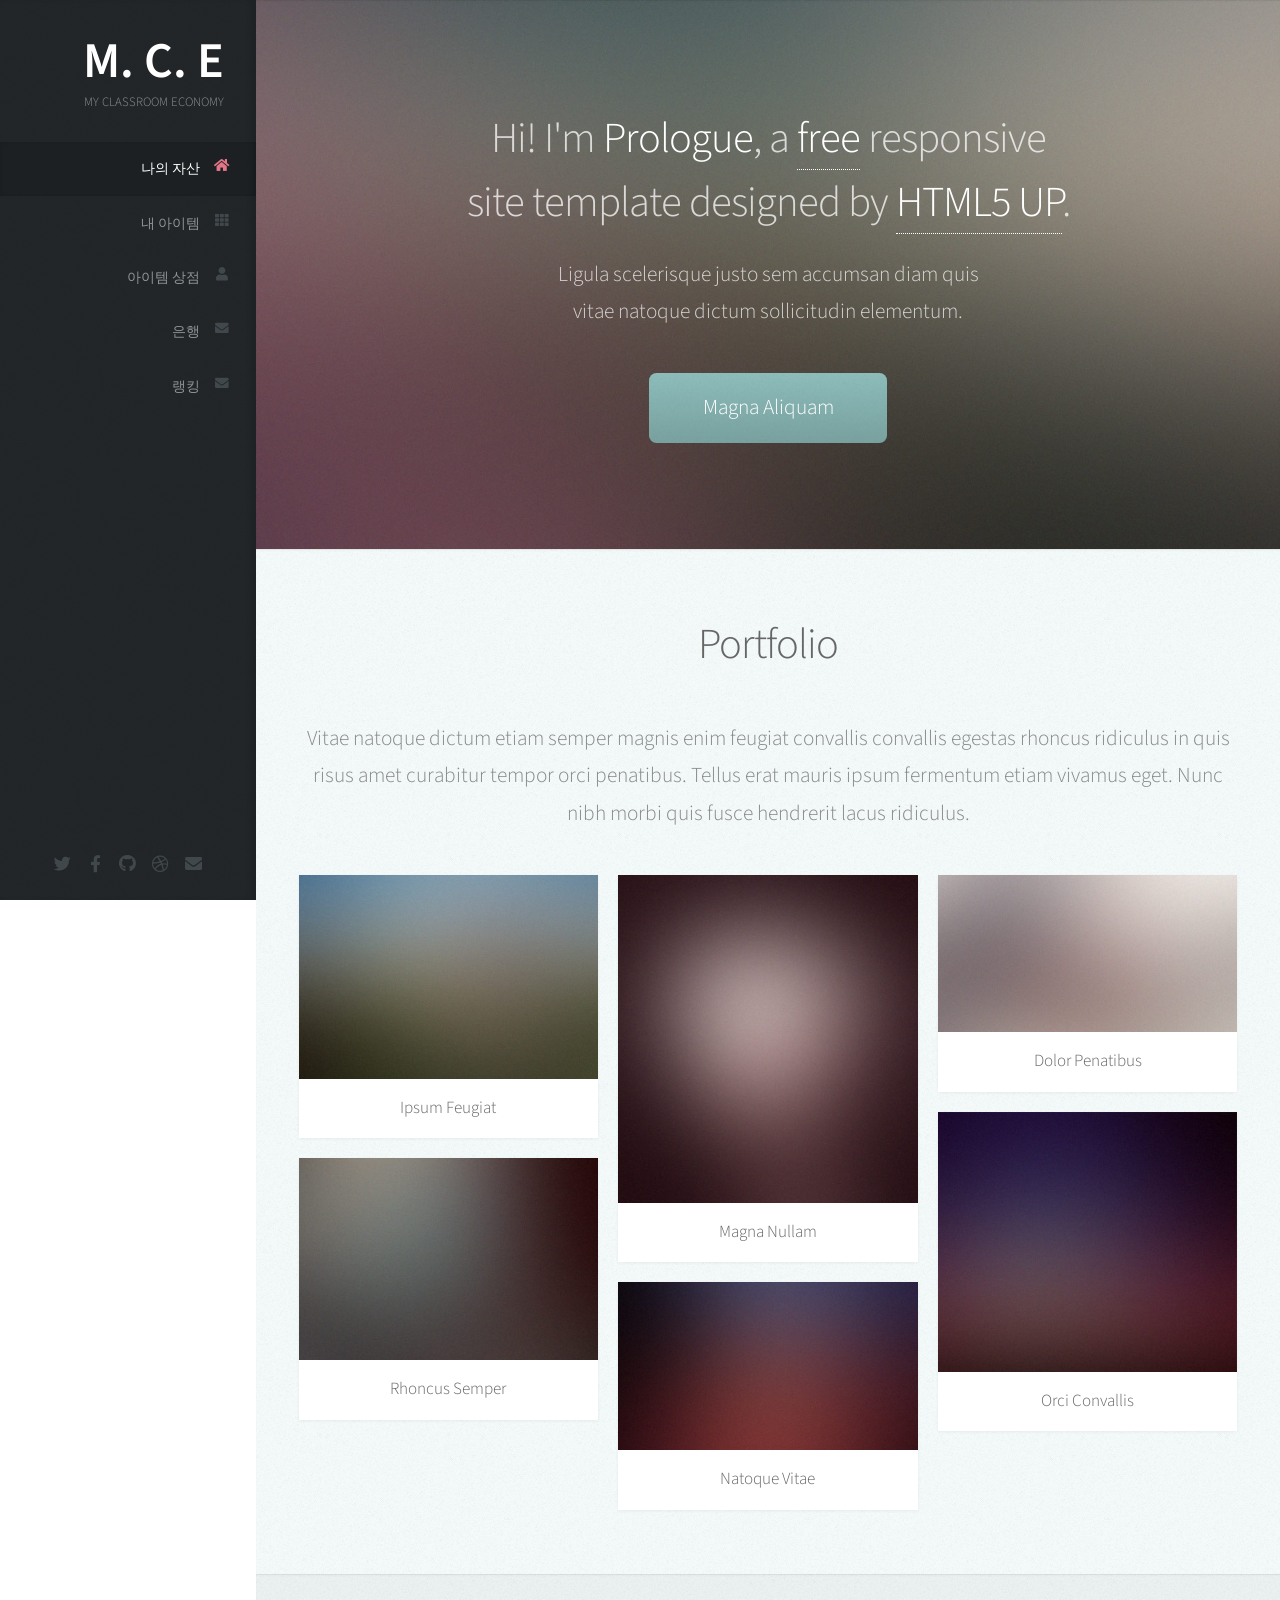
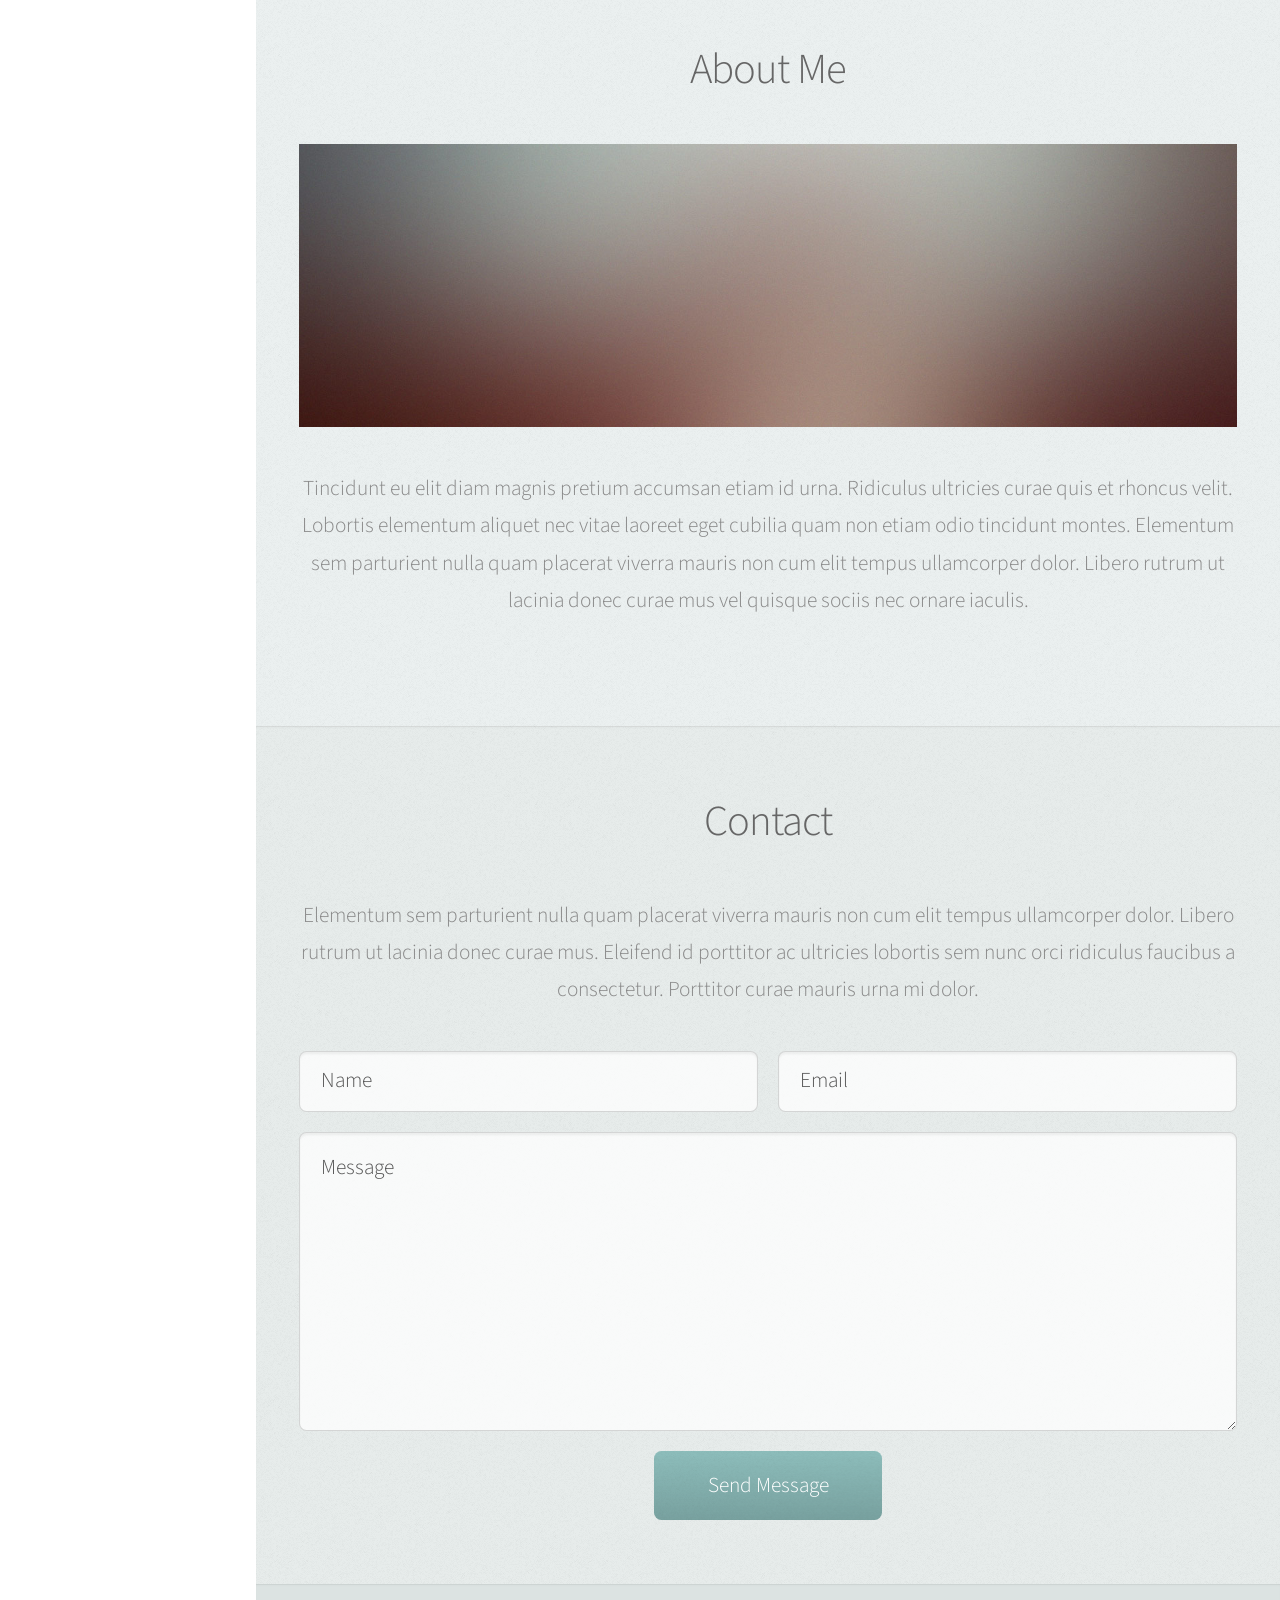
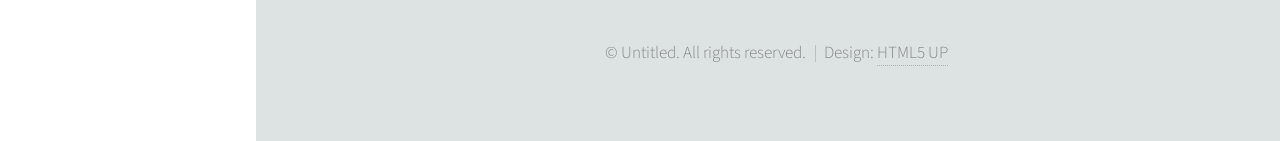
<file: index.html>
<!DOCTYPE HTML>
<!--
	Prologue by HTML5 UP
	html5up.net | @ajlkn
	Free for personal and commercial use under the CCA 3.0 license (html5up.net/license)
-->
<html>
	<head>
		<title>MY CLASSROOM ECONOMY</title>
		<meta charset="utf-8" />
		<meta name="viewport" content="width=device-width, initial-scale=1, user-scalable=no" />
		<link rel="stylesheet" href="assets/css/main.css" />
	</head>
	<body class="is-preload">

		<!-- Header -->
			<div id="header">

				<div class="top">

					<!-- Logo -->
						<div id="logo">
							<a href="index.html"><h1 id="title" style="font-size:50px;">M. C. E</h1></a>
							<p>MY CLASSROOM ECONOMY</p>
						</div>

					<!-- Nav -->
						<nav id="nav">
							<ul>
								<li><a href="#top" id="top-link"><span class="icon solid fa-home">나의 자산</span></a></li>
								<li><a href="#portfolio" id="portfolio-link"><span class="icon solid fa-th">내 아이템</span></a></li>
								<li><a href="#about" id="about-link"><span class="icon solid fa-user">아이템 상점</span></a></li>
								<li><a href="#contact" id="contact-link"><span class="icon solid fa-envelope">은행</span></a></li>
								<li><a href="#contact" id="contact-link"><span class="icon solid fa-envelope">랭킹</span></a></li>
							</ul>
						</nav>

				</div>

				<div class="bottom">

					<!-- Social Icons -->
						<ul class="icons">
							<li><a href="#" class="icon brands fa-twitter"><span class="label">Twitter</span></a></li>
							<li><a href="#" class="icon brands fa-facebook-f"><span class="label">Facebook</span></a></li>
							<li><a href="#" class="icon brands fa-github"><span class="label">Github</span></a></li>
							<li><a href="#" class="icon brands fa-dribbble"><span class="label">Dribbble</span></a></li>
							<li><a href="#" class="icon solid fa-envelope"><span class="label">Email</span></a></li>
						</ul>

				</div>

			</div>

		<!-- Main -->
			<div id="main">

				<!-- Intro -->
					<section id="top" class="one dark cover">
						<div class="container">

							<header>
								<h2 class="alt">Hi! I'm <strong>Prologue</strong>, a <a href="http://html5up.net/license">free</a> responsive<br />
								site template designed by <a href="http://html5up.net">HTML5 UP</a>.</h2>
								<p>Ligula scelerisque justo sem accumsan diam quis<br />
								vitae natoque dictum sollicitudin elementum.</p>
							</header>

							<footer>
								<a href="#portfolio" class="button scrolly">Magna Aliquam</a>
							</footer>

						</div>
					</section>

				<!-- Portfolio -->
					<section id="portfolio" class="two">
						<div class="container">

							<header>
								<h2>Portfolio</h2>
							</header>

							<p>Vitae natoque dictum etiam semper magnis enim feugiat convallis convallis
							egestas rhoncus ridiculus in quis risus amet curabitur tempor orci penatibus.
							Tellus erat mauris ipsum fermentum etiam vivamus eget. Nunc nibh morbi quis
							fusce hendrerit lacus ridiculus.</p>

							<div class="row">
								<div class="col-4 col-12-mobile">
									<article class="item">
										<a href="#" class="image fit"><img src="images/pic02.jpg" alt="" /></a>
										<header>
											<h3>Ipsum Feugiat</h3>
										</header>
									</article>
									<article class="item">
										<a href="#" class="image fit"><img src="images/pic03.jpg" alt="" /></a>
										<header>
											<h3>Rhoncus Semper</h3>
										</header>
									</article>
								</div>
								<div class="col-4 col-12-mobile">
									<article class="item">
										<a href="#" class="image fit"><img src="images/pic04.jpg" alt="" /></a>
										<header>
											<h3>Magna Nullam</h3>
										</header>
									</article>
									<article class="item">
										<a href="#" class="image fit"><img src="images/pic05.jpg" alt="" /></a>
										<header>
											<h3>Natoque Vitae</h3>
										</header>
									</article>
								</div>
								<div class="col-4 col-12-mobile">
									<article class="item">
										<a href="#" class="image fit"><img src="images/pic06.jpg" alt="" /></a>
										<header>
											<h3>Dolor Penatibus</h3>
										</header>
									</article>
									<article class="item">
										<a href="#" class="image fit"><img src="images/pic07.jpg" alt="" /></a>
										<header>
											<h3>Orci Convallis</h3>
										</header>
									</article>
								</div>
							</div>

						</div>
					</section>

				<!-- About Me -->
					<section id="about" class="three">
						<div class="container">

							<header>
								<h2>About Me</h2>
							</header>

							<a href="#" class="image featured"><img src="images/pic08.jpg" alt="" /></a>

							<p>Tincidunt eu elit diam magnis pretium accumsan etiam id urna. Ridiculus
							ultricies curae quis et rhoncus velit. Lobortis elementum aliquet nec vitae
							laoreet eget cubilia quam non etiam odio tincidunt montes. Elementum sem
							parturient nulla quam placerat viverra mauris non cum elit tempus ullamcorper
							dolor. Libero rutrum ut lacinia donec curae mus vel quisque sociis nec
							ornare iaculis.</p>

						</div>
					</section>

				<!-- Contact -->
					<section id="contact" class="four">
						<div class="container">

							<header>
								<h2>Contact</h2>
							</header>

							<p>Elementum sem parturient nulla quam placerat viverra
							mauris non cum elit tempus ullamcorper dolor. Libero rutrum ut lacinia
							donec curae mus. Eleifend id porttitor ac ultricies lobortis sem nunc
							orci ridiculus faucibus a consectetur. Porttitor curae mauris urna mi dolor.</p>

							<form method="post" action="#">
								<div class="row">
									<div class="col-6 col-12-mobile"><input type="text" name="name" placeholder="Name" /></div>
									<div class="col-6 col-12-mobile"><input type="text" name="email" placeholder="Email" /></div>
									<div class="col-12">
										<textarea name="message" placeholder="Message"></textarea>
									</div>
									<div class="col-12">
										<input type="submit" value="Send Message" />
									</div>
								</div>
							</form>

						</div>
					</section>

			</div>

		<!-- Footer -->
			<div id="footer">

				<!-- Copyright -->
					<ul class="copyright">
						<li>&copy; Untitled. All rights reserved.</li><li>Design: <a href="http://html5up.net">HTML5 UP</a></li>
					</ul>

			</div>

		<!-- Scripts -->
			<script src="assets/js/jquery.min.js"></script>
			<script src="assets/js/jquery.scrolly.min.js"></script>
			<script src="assets/js/jquery.scrollex.min.js"></script>
			<script src="assets/js/browser.min.js"></script>
			<script src="assets/js/breakpoints.min.js"></script>
			<script src="assets/js/util.js"></script>
			<script src="assets/js/main.js"></script>

	</body>
</html>
</file>
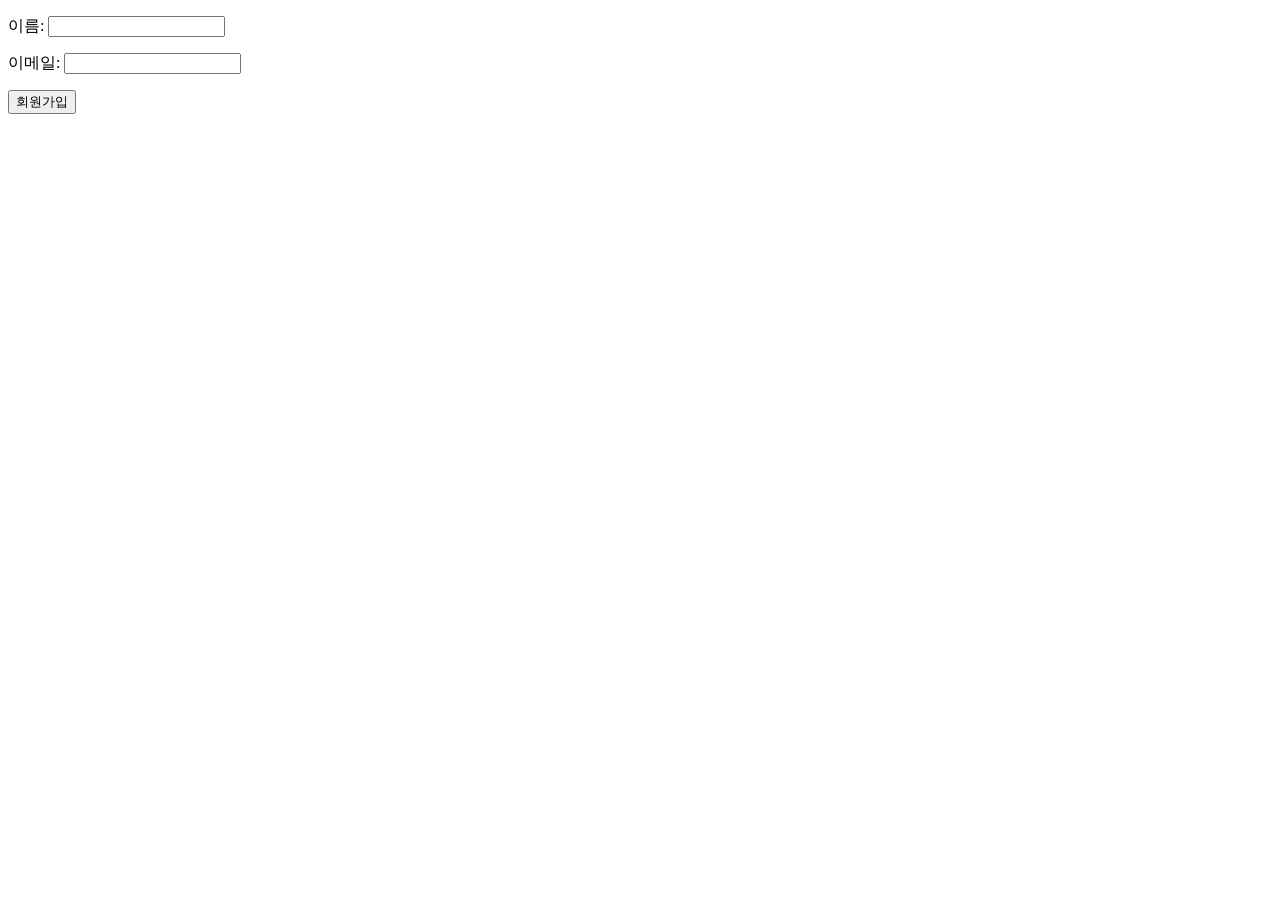
<file: Coe_login.html>
<!DOCTYPE html>
<html>
  <head>
    <meta charset="utf-8">
    <title>회원가입</title>
  </head>
  <body>
    <form action="#" method="POST">
    <p>
      <label for="name" type="text" name="username">이름:</label>
      <input id-"name>
    </p>
    <p>
      <label for="email" type="text" name="usermail">이메일:</label>
      <input id-"email">
    </p>
    <p>
      <input type="submit" value="회원가입">
    </p>
    </form>
  </body>
</html>
</file>
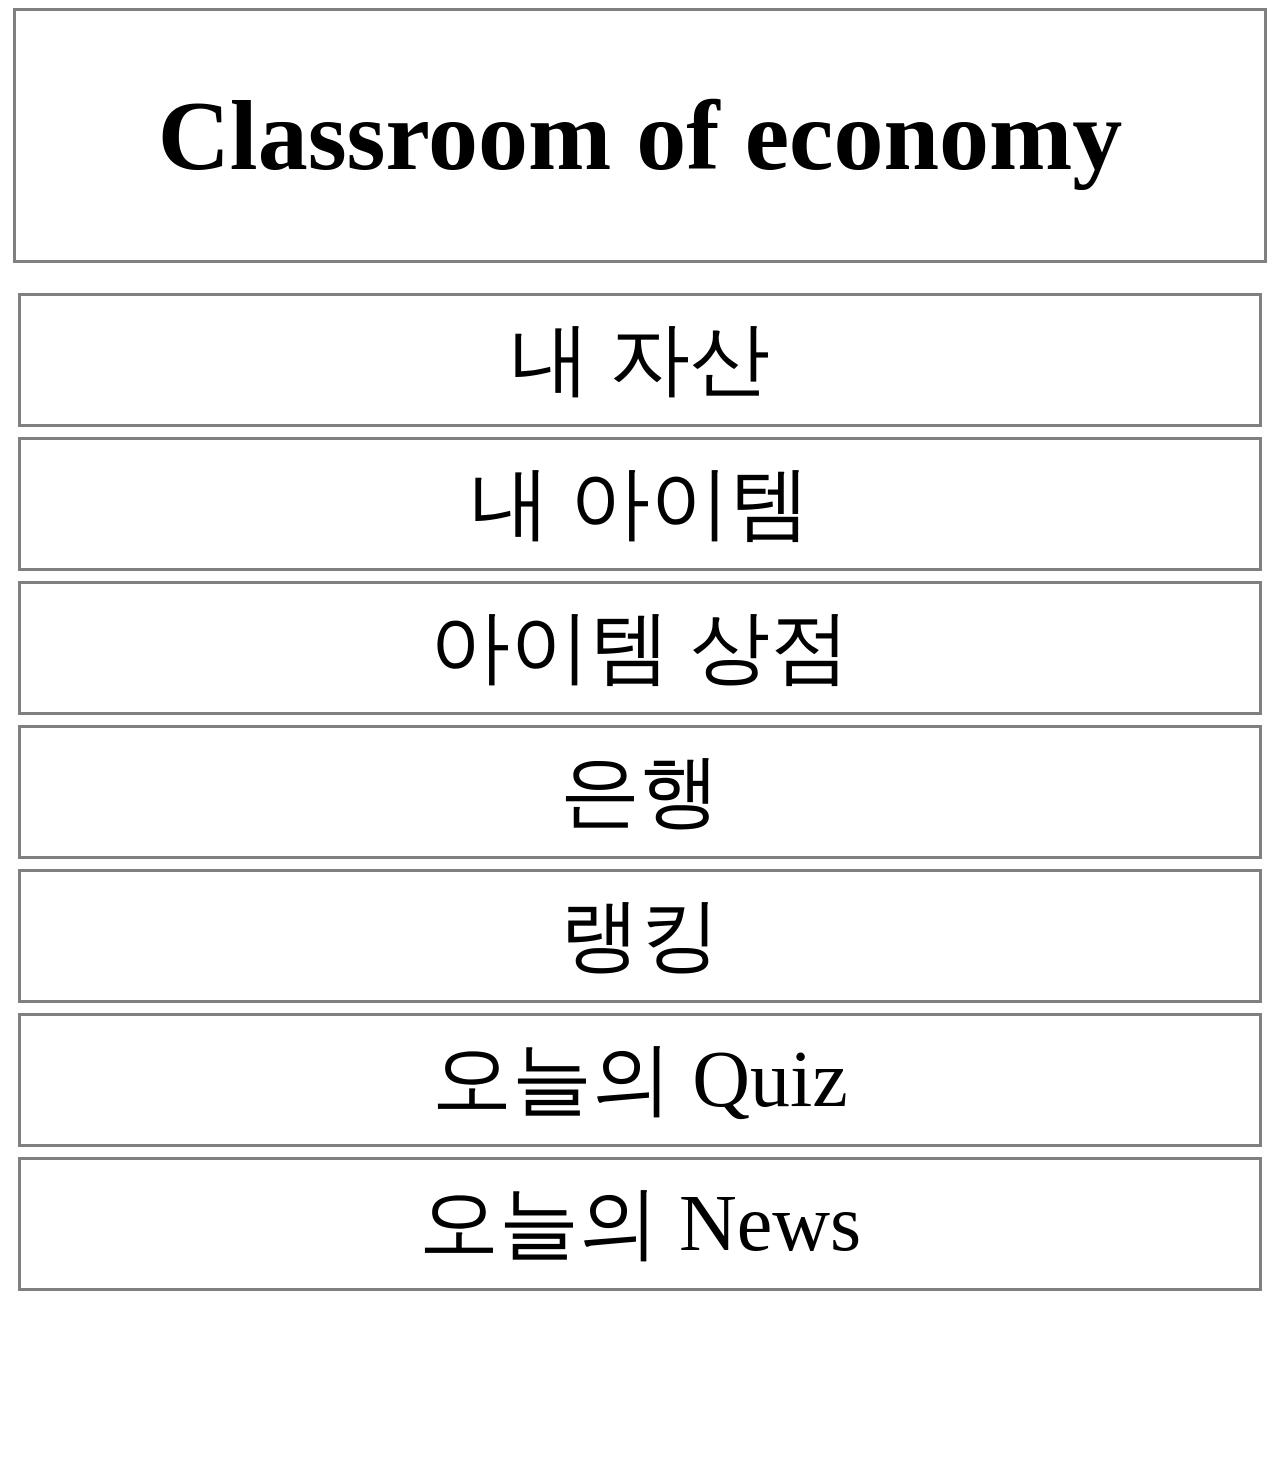
<file: m.html>
<!DOCTYPE html>
<html>
  <head>
    <meta charset="utf-8">
    <title>Classroom of economy</title>
    <style>
    h1{
      font-size: 100px
    }
    a{
      text-decoration: none;
      color: black;
    }
    .main{
      margin: 5px;
      margin-bottom: 30px;
      border: 3px solid gray;
      text-align: center;
      width: window;
    }
    .button{
        margin: 10px;
        border: 3px solid gray;
        text-align: center;
        width: window;
        padding: 10px;
        }

        div.a {
          font-size: 30px;
        }
        div.buttonsize{
          font-size: 80px;
        }
    </style>
  </head>
  <body>
    <div class="main">
      <h1 ><a href="coe.html">Classroom of economy</a></h1>
    </div>


    <div>
    </div>
    <div>
      <div class="button buttonsize">
        내 자산
      </div>
      <div class="button buttonsize">
        내 아이템
      </div>
      <div class="button buttonsize">
        아이템 상점
      </div>
      <div class="button buttonsize">
        은행
      </div>
      <div class="button buttonsize">
        랭킹
      </div>
      <div class="button buttonsize">
        오늘의 Quiz
      </div>
      <div class="button buttonsize">
        오늘의 News
      </div>
      <iframe width="100%" height="100%" src="https://www.youtube.com/embed/jpqkVpr6g7w" frameborder="0" allow="accelerometer; autoplay; clipboard-write; encrypted-media; gyroscope; picture-in-picture" allowfullscreen></iframe>
  </body>
</html>
</file>
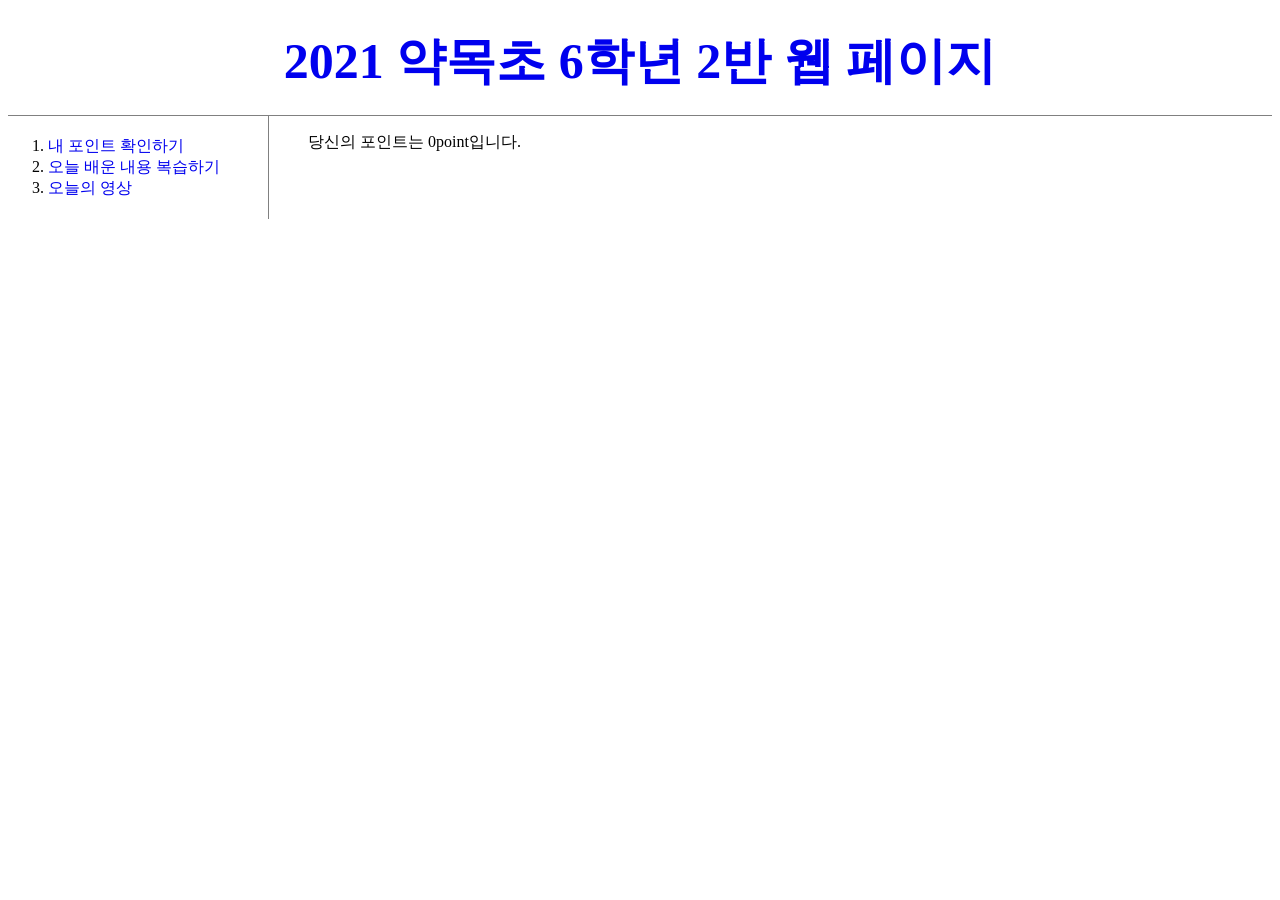
<file: point.html>
<!DOCTYPE html>
<html>

<head>
  <title>2021 약목초 6-2 웹 페이지</title>
  <meta charset="utf-8">
  <link rel="stylesheet" href="style.css">
</head>

<body>
<h1><a href="m.html">2021 약목초 6학년 2반 웹 페이지</a></h1>
<div id="grid">
    <ol>
      <li><a href="point.html" >내 포인트 확인하기</a></li>
      <li><a href="today.html" >오늘 배운 내용 복습하기</a></li>
      <li><a href="video.html" >오늘의 영상 </a></li>
    </ol>
    <div>
    <p>당신의 포인트는 0point입니다.</p>
    </div>
</div>
</body>

</html>
</file>
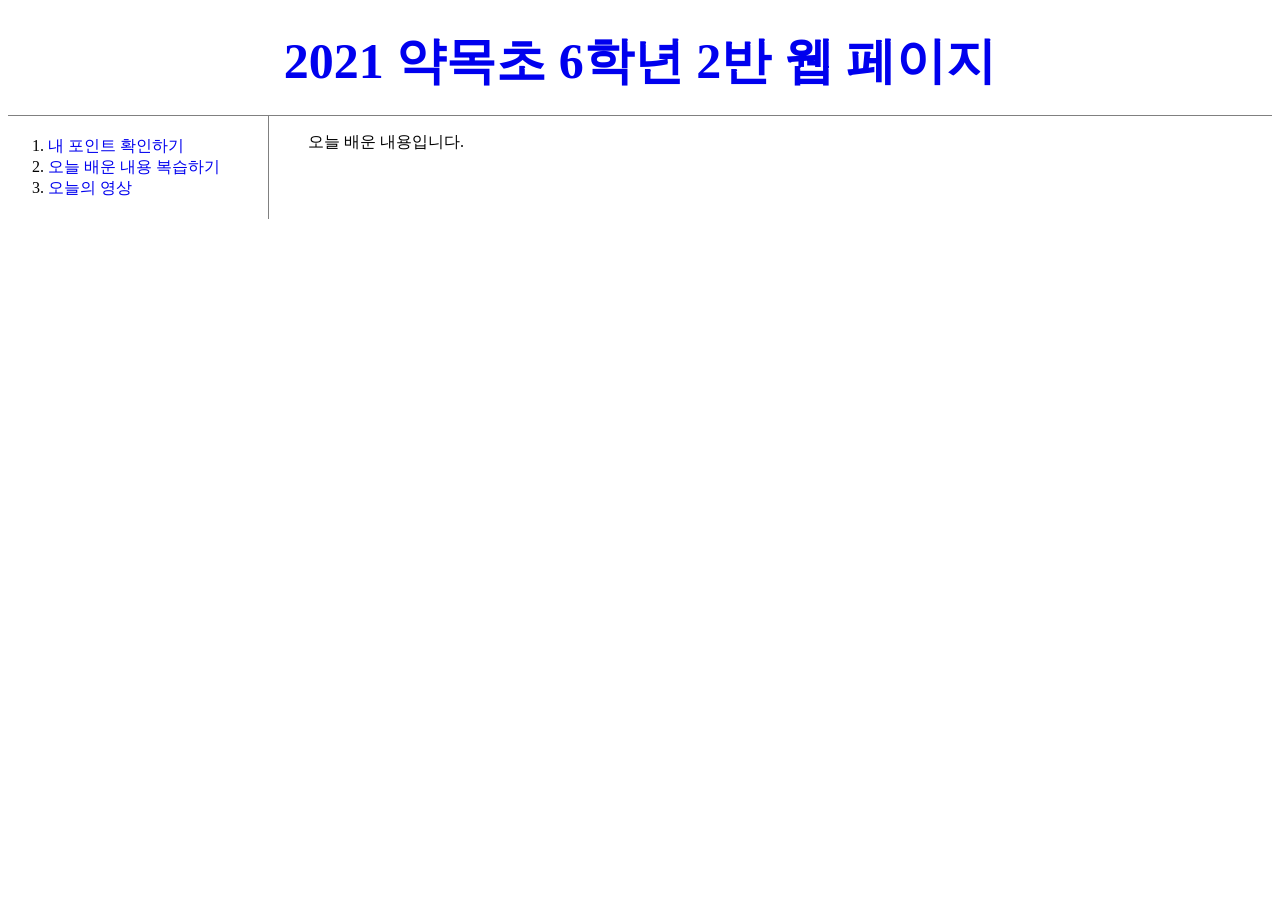
<file: today.html>
<!DOCTYPE html>
<html>

<head>
  <title>2021 약목초 6-2 웹 페이지</title>
  <meta charset="utf-8">
  <link rel="stylesheet" href="style.css">
</head>

<body>
<h1><a href="m.html">2021 약목초 6학년 2반 웹 페이지</a></h1>
<div id="grid">
    <ol>
      <li><a href="point.html" >내 포인트 확인하기</a></li>
      <li><a href="today.html" >오늘 배운 내용 복습하기</a></li>
      <li><a href="video.html" >오늘의 영상 </a></li>
    </ol>
    <div>
    <p>오늘 배운 내용입니다.</p>
    </div>
</div>
</body>

</html>
</file>
<file: style.css>
a {text-decoration: none}
 h1 {
   font-size: 50px;
   text-align: center;
   border-bottom:1px solid gray;
   margin:0;
   padding:20px;
 }
 #grid{
   display: grid;
   grid-template-columns: 300px 1fr;
 }
 #grid ol{
    border-right:1px solid gray;
    width:200px;
    padding:20px;
    margin:0;
    padding-left: 40px;
  }
  @media(max-width:800px){
    #grid{
    display: block;
    }
    h1 {
      border-bottom:none;
    }
    #grid ol{
       border-right:none;
     }
  }
</file>
<file: assets/css/main.css>
@import url("fontawesome-all.min.css");
@import url("https://fonts.googleapis.com/css?family=Source+Sans+Pro:300,300italic,400,600");

/*
	Prologue by HTML5 UP
	html5up.net | @ajlkn
	Free for personal and commercial use under the CCA 3.0 license (html5up.net/license)
*/

html, body, div, span, applet, object,
iframe, h1, h2, h3, h4, h5, h6, p, blockquote,
pre, a, abbr, acronym, address, big, cite,
code, del, dfn, em, img, ins, kbd, q, s, samp,
small, strike, strong, sub, sup, tt, var, b,
u, i, center, dl, dt, dd, ol, ul, li, fieldset,
form, label, legend, table, caption, tbody,
tfoot, thead, tr, th, td, article, aside,
canvas, details, embed, figure, figcaption,
footer, header, hgroup, menu, nav, output, ruby,
section, summary, time, mark, audio, video {
	margin: 0;
	padding: 0;
	border: 0;
	font-size: 100%;
	font: inherit;
	vertical-align: baseline;}

article, aside, details, figcaption, figure,
footer, header, hgroup, menu, nav, section {
	display: block;}

body {
	line-height: 1;
}

ol, ul {
	list-style: none;
}

blockquote, q {
	quotes: none;
}

	blockquote:before, blockquote:after, q:before, q:after {
		content: '';
		content: none;
	}

table {
	border-collapse: collapse;
	border-spacing: 0;
}

body {
	-webkit-text-size-adjust: none;
}

mark {
	background-color: transparent;
	color: inherit;
}

input::-moz-focus-inner {
	border: 0;
	padding: 0;
}

input, select, textarea {
	-moz-appearance: none;
	-webkit-appearance: none;
	-ms-appearance: none;
	appearance: none;
}

/* Basic */

	html {
		box-sizing: border-box;
	}

	*, *:before, *:after {
		box-sizing: inherit;
	}

	body {
		background: #fff;
		font-family: 'Source Sans Pro', sans-serif;
		font-size: 19pt;
		font-weight: 300;
		line-height: 1.75em;
		color: #888;
	}

		body.is-preload *, body.is-preload *:before, body.is-preload *:after {
			-moz-animation: none !important;
			-webkit-animation: none !important;
			-ms-animation: none !important;
			animation: none !important;
			-moz-transition: none !important;
			-webkit-transition: none !important;
			-ms-transition: none !important;
			transition: none !important;
		}

	input, textarea, select {
		font-family: 'Source Sans Pro', sans-serif;
		font-size: 19pt;
		font-weight: 300;
		line-height: 1.75em;
		color: #888;
	}

	h1, h2, h3, h4, h5, h6 {
		font-weight: 300;
		color: #666;
		line-height: 1.5em;
	}

	h1 a, h2 a, h3 a, h4 a, h5 a, h6 a {
		color: inherit;
		text-decoration: none;
	}

		h1 a strong, h2 a strong, h3 a strong, h4 a strong, h5 a strong, h6 a strong {
			color: #333;
		}

	h2 {
		font-size: 2em;
		letter-spacing: -1px;
	}

		h2.alt {
			color: #888;
		}

			h2.alt strong {
				color: #666;
			}

	h3 {
		font-size: 1.5em;
	}

	header {
		margin: 0 0 2em 0;
	}

		header > p {
			margin: 1em 0 0 0;
		}

	footer {
		margin: 2em 0 0 0;
	}

	strong, b {
		font-weight: 300;
		color: #666;
	}

	em, i {
		font-style: italic;
	}

	a {
		text-decoration: none;
		color: inherit;
		border-bottom: dotted 1px rgba(128, 128, 128, 0.5);
		-moz-transition: color 0.35s ease-in-out, border-bottom-color 0.35s ease-in-out;
		-webkit-transition: color 0.35s ease-in-out, border-bottom-color 0.35s ease-in-out;
		-ms-transition: color 0.35s ease-in-out, border-bottom-color 0.35s ease-in-out;
		transition: color 0.35s ease-in-out, border-bottom-color 0.35s ease-in-out;
		outline: 0;
	}

		a:hover {
			color: #E27689;
			border-bottom-color: rgba(255, 255, 255, 0);
		}

	sub {
		position: relative;
		top: 0.5em;
		font-size: 0.8em;
	}

	sup {
		position: relative;
		top: -0.5em;
		font-size: 0.8em;
	}

	hr {
		border: 0;
		border-top: solid 1px #ddd;
	}

	blockquote {
		border-left: solid 0.5em #ddd;
		padding: 1em 0 1em 2em;
		font-style: italic;
	}

	p, ul, ol, dl, table {
		margin-bottom: 2em;
	}

	br.clear {
		clear: both;
	}

/* Container */

	.container {
		margin: 0 auto;
		max-width: 100%;
		width: 1400px;
	}

		@media screen and (min-width: 961px) and (max-width: 1880px) {

			.container {
				width: 1200px;
			}

		}

		@media screen and (min-width: 961px) and (max-width: 1620px) {

			.container {
				width: 960px;
			}

		}

		@media screen and (min-width: 961px) and (max-width: 1320px) {

			.container {
				width: 100%;
			}

		}

		@media screen and (max-width: 960px) {

			.container {
				width: 100%;
			}

		}

		@media screen and (max-width: 736px) {

			.container {
				width: 100%;
			}

		}

/* Row */

	.row {
		display: flex;
		flex-wrap: wrap;
		box-sizing: border-box;
		align-items: stretch;
	}

		.row > * {
			box-sizing: border-box;
		}

		.row.gtr-uniform > * > :last-child {
			margin-bottom: 0;
		}

		.row.aln-left {
			justify-content: flex-start;
		}

		.row.aln-center {
			justify-content: center;
		}

		.row.aln-right {
			justify-content: flex-end;
		}

		.row.aln-top {
			align-items: flex-start;
		}

		.row.aln-middle {
			align-items: center;
		}

		.row.aln-bottom {
			align-items: flex-end;
		}

		.row > .imp {
			order: -1;
		}

		.row > .col-1 {
			width: 8.33333%;
		}

		.row > .off-1 {
			margin-left: 8.33333%;
		}

		.row > .col-2 {
			width: 16.66667%;
		}

		.row > .off-2 {
			margin-left: 16.66667%;
		}

		.row > .col-3 {
			width: 25%;
		}

		.row > .off-3 {
			margin-left: 25%;
		}

		.row > .col-4 {
			width: 33.33333%;
		}

		.row > .off-4 {
			margin-left: 33.33333%;
		}

		.row > .col-5 {
			width: 41.66667%;
		}

		.row > .off-5 {
			margin-left: 41.66667%;
		}

		.row > .col-6 {
			width: 50%;
		}

		.row > .off-6 {
			margin-left: 50%;
		}

		.row > .col-7 {
			width: 58.33333%;
		}

		.row > .off-7 {
			margin-left: 58.33333%;
		}

		.row > .col-8 {
			width: 66.66667%;
		}

		.row > .off-8 {
			margin-left: 66.66667%;
		}

		.row > .col-9 {
			width: 75%;
		}

		.row > .off-9 {
			margin-left: 75%;
		}

		.row > .col-10 {
			width: 83.33333%;
		}

		.row > .off-10 {
			margin-left: 83.33333%;
		}

		.row > .col-11 {
			width: 91.66667%;
		}

		.row > .off-11 {
			margin-left: 91.66667%;
		}

		.row > .col-12 {
			width: 100%;
		}

		.row > .off-12 {
			margin-left: 100%;
		}

		.row.gtr-0 {
			margin-top: 0px;
			margin-left: 0px;
		}

			.row.gtr-0 > * {
				padding: 0px 0 0 0px;
			}

			.row.gtr-0.gtr-uniform {
				margin-top: 0px;
			}

				.row.gtr-0.gtr-uniform > * {
					padding-top: 0px;
				}

		.row.gtr-25 {
			margin-top: -10px;
			margin-left: -10px;
		}

			.row.gtr-25 > * {
				padding: 10px 0 0 10px;
			}

			.row.gtr-25.gtr-uniform {
				margin-top: -10px;
			}

				.row.gtr-25.gtr-uniform > * {
					padding-top: 10px;
				}

		.row.gtr-50 {
			margin-top: -20px;
			margin-left: -20px;
		}

			.row.gtr-50 > * {
				padding: 20px 0 0 20px;
			}

			.row.gtr-50.gtr-uniform {
				margin-top: -20px;
			}

				.row.gtr-50.gtr-uniform > * {
					padding-top: 20px;
				}

		.row {
			margin-top: -40px;
			margin-left: -40px;
		}

			.row > * {
				padding: 40px 0 0 40px;
			}

			.row.gtr-uniform {
				margin-top: -40px;
			}

				.row.gtr-uniform > * {
					padding-top: 40px;
				}

		.row.gtr-150 {
			margin-top: -60px;
			margin-left: -60px;
		}

			.row.gtr-150 > * {
				padding: 60px 0 0 60px;
			}

			.row.gtr-150.gtr-uniform {
				margin-top: -60px;
			}

				.row.gtr-150.gtr-uniform > * {
					padding-top: 60px;
				}

		.row.gtr-200 {
			margin-top: -80px;
			margin-left: -80px;
		}

			.row.gtr-200 > * {
				padding: 80px 0 0 80px;
			}

			.row.gtr-200.gtr-uniform {
				margin-top: -80px;
			}

				.row.gtr-200.gtr-uniform > * {
					padding-top: 80px;
				}

		@media screen and (min-width: 961px) and (max-width: 1880px) {

			.row {
				display: flex;
				flex-wrap: wrap;
				box-sizing: border-box;
				align-items: stretch;
			}

				.row > * {
					box-sizing: border-box;
				}

				.row.gtr-uniform > * > :last-child {
					margin-bottom: 0;
				}

				.row.aln-left {
					justify-content: flex-start;
				}

				.row.aln-center {
					justify-content: center;
				}

				.row.aln-right {
					justify-content: flex-end;
				}

				.row.aln-top {
					align-items: flex-start;
				}

				.row.aln-middle {
					align-items: center;
				}

				.row.aln-bottom {
					align-items: flex-end;
				}

				.row > .imp-wide {
					order: -1;
				}

				.row > .col-1-wide {
					width: 8.33333%;
				}

				.row > .off-1-wide {
					margin-left: 8.33333%;
				}

				.row > .col-2-wide {
					width: 16.66667%;
				}

				.row > .off-2-wide {
					margin-left: 16.66667%;
				}

				.row > .col-3-wide {
					width: 25%;
				}

				.row > .off-3-wide {
					margin-left: 25%;
				}

				.row > .col-4-wide {
					width: 33.33333%;
				}

				.row > .off-4-wide {
					margin-left: 33.33333%;
				}

				.row > .col-5-wide {
					width: 41.66667%;
				}

				.row > .off-5-wide {
					margin-left: 41.66667%;
				}

				.row > .col-6-wide {
					width: 50%;
				}

				.row > .off-6-wide {
					margin-left: 50%;
				}

				.row > .col-7-wide {
					width: 58.33333%;
				}

				.row > .off-7-wide {
					margin-left: 58.33333%;
				}

				.row > .col-8-wide {
					width: 66.66667%;
				}

				.row > .off-8-wide {
					margin-left: 66.66667%;
				}

				.row > .col-9-wide {
					width: 75%;
				}

				.row > .off-9-wide {
					margin-left: 75%;
				}

				.row > .col-10-wide {
					width: 83.33333%;
				}

				.row > .off-10-wide {
					margin-left: 83.33333%;
				}

				.row > .col-11-wide {
					width: 91.66667%;
				}

				.row > .off-11-wide {
					margin-left: 91.66667%;
				}

				.row > .col-12-wide {
					width: 100%;
				}

				.row > .off-12-wide {
					margin-left: 100%;
				}

				.row.gtr-0 {
					margin-top: 0px;
					margin-left: 0px;
				}

					.row.gtr-0 > * {
						padding: 0px 0 0 0px;
					}

					.row.gtr-0.gtr-uniform {
						margin-top: 0px;
					}

						.row.gtr-0.gtr-uniform > * {
							padding-top: 0px;
						}

				.row.gtr-25 {
					margin-top: -10px;
					margin-left: -10px;
				}

					.row.gtr-25 > * {
						padding: 10px 0 0 10px;
					}

					.row.gtr-25.gtr-uniform {
						margin-top: -10px;
					}

						.row.gtr-25.gtr-uniform > * {
							padding-top: 10px;
						}

				.row.gtr-50 {
					margin-top: -20px;
					margin-left: -20px;
				}

					.row.gtr-50 > * {
						padding: 20px 0 0 20px;
					}

					.row.gtr-50.gtr-uniform {
						margin-top: -20px;
					}

						.row.gtr-50.gtr-uniform > * {
							padding-top: 20px;
						}

				.row {
					margin-top: -40px;
					margin-left: -40px;
				}

					.row > * {
						padding: 40px 0 0 40px;
					}

					.row.gtr-uniform {
						margin-top: -40px;
					}

						.row.gtr-uniform > * {
							padding-top: 40px;
						}

				.row.gtr-150 {
					margin-top: -60px;
					margin-left: -60px;
				}

					.row.gtr-150 > * {
						padding: 60px 0 0 60px;
					}

					.row.gtr-150.gtr-uniform {
						margin-top: -60px;
					}

						.row.gtr-150.gtr-uniform > * {
							padding-top: 60px;
						}

				.row.gtr-200 {
					margin-top: -80px;
					margin-left: -80px;
				}

					.row.gtr-200 > * {
						padding: 80px 0 0 80px;
					}

					.row.gtr-200.gtr-uniform {
						margin-top: -80px;
					}

						.row.gtr-200.gtr-uniform > * {
							padding-top: 80px;
						}

		}

		@media screen and (min-width: 961px) and (max-width: 1620px) {

			.row {
				display: flex;
				flex-wrap: wrap;
				box-sizing: border-box;
				align-items: stretch;
			}

				.row > * {
					box-sizing: border-box;
				}

				.row.gtr-uniform > * > :last-child {
					margin-bottom: 0;
				}

				.row.aln-left {
					justify-content: flex-start;
				}

				.row.aln-center {
					justify-content: center;
				}

				.row.aln-right {
					justify-content: flex-end;
				}

				.row.aln-top {
					align-items: flex-start;
				}

				.row.aln-middle {
					align-items: center;
				}

				.row.aln-bottom {
					align-items: flex-end;
				}

				.row > .imp-normal {
					order: -1;
				}

				.row > .col-1-normal {
					width: 8.33333%;
				}

				.row > .off-1-normal {
					margin-left: 8.33333%;
				}

				.row > .col-2-normal {
					width: 16.66667%;
				}

				.row > .off-2-normal {
					margin-left: 16.66667%;
				}

				.row > .col-3-normal {
					width: 25%;
				}

				.row > .off-3-normal {
					margin-left: 25%;
				}

				.row > .col-4-normal {
					width: 33.33333%;
				}

				.row > .off-4-normal {
					margin-left: 33.33333%;
				}

				.row > .col-5-normal {
					width: 41.66667%;
				}

				.row > .off-5-normal {
					margin-left: 41.66667%;
				}

				.row > .col-6-normal {
					width: 50%;
				}

				.row > .off-6-normal {
					margin-left: 50%;
				}

				.row > .col-7-normal {
					width: 58.33333%;
				}

				.row > .off-7-normal {
					margin-left: 58.33333%;
				}

				.row > .col-8-normal {
					width: 66.66667%;
				}

				.row > .off-8-normal {
					margin-left: 66.66667%;
				}

				.row > .col-9-normal {
					width: 75%;
				}

				.row > .off-9-normal {
					margin-left: 75%;
				}

				.row > .col-10-normal {
					width: 83.33333%;
				}

				.row > .off-10-normal {
					margin-left: 83.33333%;
				}

				.row > .col-11-normal {
					width: 91.66667%;
				}

				.row > .off-11-normal {
					margin-left: 91.66667%;
				}

				.row > .col-12-normal {
					width: 100%;
				}

				.row > .off-12-normal {
					margin-left: 100%;
				}

				.row.gtr-0 {
					margin-top: 0px;
					margin-left: 0px;
				}

					.row.gtr-0 > * {
						padding: 0px 0 0 0px;
					}

					.row.gtr-0.gtr-uniform {
						margin-top: 0px;
					}

						.row.gtr-0.gtr-uniform > * {
							padding-top: 0px;
						}

				.row.gtr-25 {
					margin-top: -10px;
					margin-left: -10px;
				}

					.row.gtr-25 > * {
						padding: 10px 0 0 10px;
					}

					.row.gtr-25.gtr-uniform {
						margin-top: -10px;
					}

						.row.gtr-25.gtr-uniform > * {
							padding-top: 10px;
						}

				.row.gtr-50 {
					margin-top: -20px;
					margin-left: -20px;
				}

					.row.gtr-50 > * {
						padding: 20px 0 0 20px;
					}

					.row.gtr-50.gtr-uniform {
						margin-top: -20px;
					}

						.row.gtr-50.gtr-uniform > * {
							padding-top: 20px;
						}

				.row {
					margin-top: -40px;
					margin-left: -40px;
				}

					.row > * {
						padding: 40px 0 0 40px;
					}

					.row.gtr-uniform {
						margin-top: -40px;
					}

						.row.gtr-uniform > * {
							padding-top: 40px;
						}

				.row.gtr-150 {
					margin-top: -60px;
					margin-left: -60px;
				}

					.row.gtr-150 > * {
						padding: 60px 0 0 60px;
					}

					.row.gtr-150.gtr-uniform {
						margin-top: -60px;
					}

						.row.gtr-150.gtr-uniform > * {
							padding-top: 60px;
						}

				.row.gtr-200 {
					margin-top: -80px;
					margin-left: -80px;
				}

					.row.gtr-200 > * {
						padding: 80px 0 0 80px;
					}

					.row.gtr-200.gtr-uniform {
						margin-top: -80px;
					}

						.row.gtr-200.gtr-uniform > * {
							padding-top: 80px;
						}

		}

		@media screen and (min-width: 961px) and (max-width: 1320px) {

			.row {
				display: flex;
				flex-wrap: wrap;
				box-sizing: border-box;
				align-items: stretch;
			}

				.row > * {
					box-sizing: border-box;
				}

				.row.gtr-uniform > * > :last-child {
					margin-bottom: 0;
				}

				.row.aln-left {
					justify-content: flex-start;
				}

				.row.aln-center {
					justify-content: center;
				}

				.row.aln-right {
					justify-content: flex-end;
				}

				.row.aln-top {
					align-items: flex-start;
				}

				.row.aln-middle {
					align-items: center;
				}

				.row.aln-bottom {
					align-items: flex-end;
				}

				.row > .imp-narrow {
					order: -1;
				}

				.row > .col-1-narrow {
					width: 8.33333%;
				}

				.row > .off-1-narrow {
					margin-left: 8.33333%;
				}

				.row > .col-2-narrow {
					width: 16.66667%;
				}

				.row > .off-2-narrow {
					margin-left: 16.66667%;
				}

				.row > .col-3-narrow {
					width: 25%;
				}

				.row > .off-3-narrow {
					margin-left: 25%;
				}

				.row > .col-4-narrow {
					width: 33.33333%;
				}

				.row > .off-4-narrow {
					margin-left: 33.33333%;
				}

				.row > .col-5-narrow {
					width: 41.66667%;
				}

				.row > .off-5-narrow {
					margin-left: 41.66667%;
				}

				.row > .col-6-narrow {
					width: 50%;
				}

				.row > .off-6-narrow {
					margin-left: 50%;
				}

				.row > .col-7-narrow {
					width: 58.33333%;
				}

				.row > .off-7-narrow {
					margin-left: 58.33333%;
				}

				.row > .col-8-narrow {
					width: 66.66667%;
				}

				.row > .off-8-narrow {
					margin-left: 66.66667%;
				}

				.row > .col-9-narrow {
					width: 75%;
				}

				.row > .off-9-narrow {
					margin-left: 75%;
				}

				.row > .col-10-narrow {
					width: 83.33333%;
				}

				.row > .off-10-narrow {
					margin-left: 83.33333%;
				}

				.row > .col-11-narrow {
					width: 91.66667%;
				}

				.row > .off-11-narrow {
					margin-left: 91.66667%;
				}

				.row > .col-12-narrow {
					width: 100%;
				}

				.row > .off-12-narrow {
					margin-left: 100%;
				}

				.row.gtr-0 {
					margin-top: 0px;
					margin-left: 0px;
				}

					.row.gtr-0 > * {
						padding: 0px 0 0 0px;
					}

					.row.gtr-0.gtr-uniform {
						margin-top: 0px;
					}

						.row.gtr-0.gtr-uniform > * {
							padding-top: 0px;
						}

				.row.gtr-25 {
					margin-top: -5px;
					margin-left: -5px;
				}

					.row.gtr-25 > * {
						padding: 5px 0 0 5px;
					}

					.row.gtr-25.gtr-uniform {
						margin-top: -5px;
					}

						.row.gtr-25.gtr-uniform > * {
							padding-top: 5px;
						}

				.row.gtr-50 {
					margin-top: -10px;
					margin-left: -10px;
				}

					.row.gtr-50 > * {
						padding: 10px 0 0 10px;
					}

					.row.gtr-50.gtr-uniform {
						margin-top: -10px;
					}

						.row.gtr-50.gtr-uniform > * {
							padding-top: 10px;
						}

				.row {
					margin-top: -20px;
					margin-left: -20px;
				}

					.row > * {
						padding: 20px 0 0 20px;
					}

					.row.gtr-uniform {
						margin-top: -20px;
					}

						.row.gtr-uniform > * {
							padding-top: 20px;
						}

				.row.gtr-150 {
					margin-top: -30px;
					margin-left: -30px;
				}

					.row.gtr-150 > * {
						padding: 30px 0 0 30px;
					}

					.row.gtr-150.gtr-uniform {
						margin-top: -30px;
					}

						.row.gtr-150.gtr-uniform > * {
							padding-top: 30px;
						}

				.row.gtr-200 {
					margin-top: -40px;
					margin-left: -40px;
				}

					.row.gtr-200 > * {
						padding: 40px 0 0 40px;
					}

					.row.gtr-200.gtr-uniform {
						margin-top: -40px;
					}

						.row.gtr-200.gtr-uniform > * {
							padding-top: 40px;
						}

		}

		@media screen and (max-width: 960px) {

			.row {
				display: flex;
				flex-wrap: wrap;
				box-sizing: border-box;
				align-items: stretch;
			}

				.row > * {
					box-sizing: border-box;
				}

				.row.gtr-uniform > * > :last-child {
					margin-bottom: 0;
				}

				.row.aln-left {
					justify-content: flex-start;
				}

				.row.aln-center {
					justify-content: center;
				}

				.row.aln-right {
					justify-content: flex-end;
				}

				.row.aln-top {
					align-items: flex-start;
				}

				.row.aln-middle {
					align-items: center;
				}

				.row.aln-bottom {
					align-items: flex-end;
				}

				.row > .imp-narrower {
					order: -1;
				}

				.row > .col-1-narrower {
					width: 8.33333%;
				}

				.row > .off-1-narrower {
					margin-left: 8.33333%;
				}

				.row > .col-2-narrower {
					width: 16.66667%;
				}

				.row > .off-2-narrower {
					margin-left: 16.66667%;
				}

				.row > .col-3-narrower {
					width: 25%;
				}

				.row > .off-3-narrower {
					margin-left: 25%;
				}

				.row > .col-4-narrower {
					width: 33.33333%;
				}

				.row > .off-4-narrower {
					margin-left: 33.33333%;
				}

				.row > .col-5-narrower {
					width: 41.66667%;
				}

				.row > .off-5-narrower {
					margin-left: 41.66667%;
				}

				.row > .col-6-narrower {
					width: 50%;
				}

				.row > .off-6-narrower {
					margin-left: 50%;
				}

				.row > .col-7-narrower {
					width: 58.33333%;
				}

				.row > .off-7-narrower {
					margin-left: 58.33333%;
				}

				.row > .col-8-narrower {
					width: 66.66667%;
				}

				.row > .off-8-narrower {
					margin-left: 66.66667%;
				}

				.row > .col-9-narrower {
					width: 75%;
				}

				.row > .off-9-narrower {
					margin-left: 75%;
				}

				.row > .col-10-narrower {
					width: 83.33333%;
				}

				.row > .off-10-narrower {
					margin-left: 83.33333%;
				}

				.row > .col-11-narrower {
					width: 91.66667%;
				}

				.row > .off-11-narrower {
					margin-left: 91.66667%;
				}

				.row > .col-12-narrower {
					width: 100%;
				}

				.row > .off-12-narrower {
					margin-left: 100%;
				}

				.row.gtr-0 {
					margin-top: 0px;
					margin-left: 0px;
				}

					.row.gtr-0 > * {
						padding: 0px 0 0 0px;
					}

					.row.gtr-0.gtr-uniform {
						margin-top: 0px;
					}

						.row.gtr-0.gtr-uniform > * {
							padding-top: 0px;
						}

				.row.gtr-25 {
					margin-top: -5px;
					margin-left: -5px;
				}

					.row.gtr-25 > * {
						padding: 5px 0 0 5px;
					}

					.row.gtr-25.gtr-uniform {
						margin-top: -5px;
					}

						.row.gtr-25.gtr-uniform > * {
							padding-top: 5px;
						}

				.row.gtr-50 {
					margin-top: -10px;
					margin-left: -10px;
				}

					.row.gtr-50 > * {
						padding: 10px 0 0 10px;
					}

					.row.gtr-50.gtr-uniform {
						margin-top: -10px;
					}

						.row.gtr-50.gtr-uniform > * {
							padding-top: 10px;
						}

				.row {
					margin-top: -20px;
					margin-left: -20px;
				}

					.row > * {
						padding: 20px 0 0 20px;
					}

					.row.gtr-uniform {
						margin-top: -20px;
					}

						.row.gtr-uniform > * {
							padding-top: 20px;
						}

				.row.gtr-150 {
					margin-top: -30px;
					margin-left: -30px;
				}

					.row.gtr-150 > * {
						padding: 30px 0 0 30px;
					}

					.row.gtr-150.gtr-uniform {
						margin-top: -30px;
					}

						.row.gtr-150.gtr-uniform > * {
							padding-top: 30px;
						}

				.row.gtr-200 {
					margin-top: -40px;
					margin-left: -40px;
				}

					.row.gtr-200 > * {
						padding: 40px 0 0 40px;
					}

					.row.gtr-200.gtr-uniform {
						margin-top: -40px;
					}

						.row.gtr-200.gtr-uniform > * {
							padding-top: 40px;
						}

		}

		@media screen and (max-width: 736px) {

			.row {
				display: flex;
				flex-wrap: wrap;
				box-sizing: border-box;
				align-items: stretch;
			}

				.row > * {
					box-sizing: border-box;
				}

				.row.gtr-uniform > * > :last-child {
					margin-bottom: 0;
				}

				.row.aln-left {
					justify-content: flex-start;
				}

				.row.aln-center {
					justify-content: center;
				}

				.row.aln-right {
					justify-content: flex-end;
				}

				.row.aln-top {
					align-items: flex-start;
				}

				.row.aln-middle {
					align-items: center;
				}

				.row.aln-bottom {
					align-items: flex-end;
				}

				.row > .imp-mobile {
					order: -1;
				}

				.row > .col-1-mobile {
					width: 8.33333%;
				}

				.row > .off-1-mobile {
					margin-left: 8.33333%;
				}

				.row > .col-2-mobile {
					width: 16.66667%;
				}

				.row > .off-2-mobile {
					margin-left: 16.66667%;
				}

				.row > .col-3-mobile {
					width: 25%;
				}

				.row > .off-3-mobile {
					margin-left: 25%;
				}

				.row > .col-4-mobile {
					width: 33.33333%;
				}

				.row > .off-4-mobile {
					margin-left: 33.33333%;
				}

				.row > .col-5-mobile {
					width: 41.66667%;
				}

				.row > .off-5-mobile {
					margin-left: 41.66667%;
				}

				.row > .col-6-mobile {
					width: 50%;
				}

				.row > .off-6-mobile {
					margin-left: 50%;
				}

				.row > .col-7-mobile {
					width: 58.33333%;
				}

				.row > .off-7-mobile {
					margin-left: 58.33333%;
				}

				.row > .col-8-mobile {
					width: 66.66667%;
				}

				.row > .off-8-mobile {
					margin-left: 66.66667%;
				}

				.row > .col-9-mobile {
					width: 75%;
				}

				.row > .off-9-mobile {
					margin-left: 75%;
				}

				.row > .col-10-mobile {
					width: 83.33333%;
				}

				.row > .off-10-mobile {
					margin-left: 83.33333%;
				}

				.row > .col-11-mobile {
					width: 91.66667%;
				}

				.row > .off-11-mobile {
					margin-left: 91.66667%;
				}

				.row > .col-12-mobile {
					width: 100%;
				}

				.row > .off-12-mobile {
					margin-left: 100%;
				}

				.row.gtr-0 {
					margin-top: 0px;
					margin-left: 0px;
				}

					.row.gtr-0 > * {
						padding: 0px 0 0 0px;
					}

					.row.gtr-0.gtr-uniform {
						margin-top: 0px;
					}

						.row.gtr-0.gtr-uniform > * {
							padding-top: 0px;
						}

				.row.gtr-25 {
					margin-top: -5px;
					margin-left: -5px;
				}

					.row.gtr-25 > * {
						padding: 5px 0 0 5px;
					}

					.row.gtr-25.gtr-uniform {
						margin-top: -5px;
					}

						.row.gtr-25.gtr-uniform > * {
							padding-top: 5px;
						}

				.row.gtr-50 {
					margin-top: -10px;
					margin-left: -10px;
				}

					.row.gtr-50 > * {
						padding: 10px 0 0 10px;
					}

					.row.gtr-50.gtr-uniform {
						margin-top: -10px;
					}

						.row.gtr-50.gtr-uniform > * {
							padding-top: 10px;
						}

				.row {
					margin-top: -20px;
					margin-left: -20px;
				}

					.row > * {
						padding: 20px 0 0 20px;
					}

					.row.gtr-uniform {
						margin-top: -20px;
					}

						.row.gtr-uniform > * {
							padding-top: 20px;
						}

				.row.gtr-150 {
					margin-top: -30px;
					margin-left: -30px;
				}

					.row.gtr-150 > * {
						padding: 30px 0 0 30px;
					}

					.row.gtr-150.gtr-uniform {
						margin-top: -30px;
					}

						.row.gtr-150.gtr-uniform > * {
							padding-top: 30px;
						}

				.row.gtr-200 {
					margin-top: -40px;
					margin-left: -40px;
				}

					.row.gtr-200 > * {
						padding: 40px 0 0 40px;
					}

					.row.gtr-200.gtr-uniform {
						margin-top: -40px;
					}

						.row.gtr-200.gtr-uniform > * {
							padding-top: 40px;
						}

		}

/* Sections/Article */

	section, article {
		margin-bottom: 3em;
	}

		section > :last-child,
		section > .container, section:last-child, article > :last-child,
		article > .container, article:last-child {
			margin-bottom: 0;
		}

		.row > section, .row > article {
			margin-bottom: 0;
		}

/* Image */

	.image {
		display: inline-block;
		border: 0;
	}

		.image img {
			display: block;
			width: 100%;
		}

		.image.avatar48 {
			width: 48px;
			height: 48px;
			background: #f00;
		}

			.image.avatar48 img {
				width: 48px;
				height: 48px;
			}

		.image.fit {
			display: block;
			width: 100%;
		}

		.image.featured {
			display: block;
			width: 100%;
			margin: 0 0 2em 0;
		}

		.image.left {
			float: left;
			margin: 0 2em 2em 0;
		}

		.image.centered {
			display: block;
			margin: 0 0 2em 0;
		}

			.image.centered img {
				margin: 0 auto;
				width: auto;
			}

/* List */

	ul {
		list-style: disc;
		padding-left: 1em;
	}

		ul li {
			padding-left: 0.5em;
		}

	ol {
		list-style: decimal;
		padding-left: 1.25em;
	}

		ol li {
			padding-left: 0.25em;
		}

/* Icons */

	ul.icons {
		cursor: default;
		list-style: none;
		padding-left: 0;
	}

		ul.icons li {
			display: inline-block;
			padding-left: 0;
		}

		ul.icons a {
			display: inline-block;
			width: 2em;
			height: 2em;
			line-height: 2em;
			text-align: center;
			border: 0;
		}

/* Form */

	form label {
		display: block;
		text-align: left;
		margin-bottom: 0.5em;
	}

	form input[type="text"],
	form input[type="email"],
	form input[type="password"],
	form select,
	form textarea {
		position: relative;
		-webkit-appearance: none;
		display: block;
		border: 0;
		outline: 0;
		background: #fff;
		background: rgba(255, 255, 255, 0.75);
		width: 100%;
		border-radius: 0.35em;
		padding: 0.75em 1em 0.75em 1em;
		box-shadow: inset 0 0.1em 0.1em 0 rgba(0, 0, 0, 0.05);
		border: solid 1px rgba(0, 0, 0, 0.15);
		-moz-transition: all 0.35s ease-in-out;
		-webkit-transition: all 0.35s ease-in-out;
		-ms-transition: all 0.35s ease-in-out;
		transition: all 0.35s ease-in-out;
	}

		form input[type="text"]:focus,
		form input[type="email"]:focus,
		form input[type="password"]:focus,
		form select:focus,
		form textarea:focus {
			box-shadow: 0 0 2px 1px #8ebebc;
			background: #fff;
		}

	form input[type="text"],
	form input[type="email"],
	form input[type="password"],
	form select {
		line-height: 1.25em;
	}

	form textarea {
		min-height: 14em;
	}

	form ::-webkit-input-placeholder {
		color: #555 !important;
	}

	form :-moz-placeholder {
		color: #555 !important;
	}

	form ::-moz-placeholder {
		color: #555 !important;
	}

	form :-ms-input-placeholder {
		color: #555 !important;
	}

	form ::-moz-focus-inner {
		border: 0;
	}

/* Table */

	table {
		width: 100%;
		text-align: left;
	}

		table tbody tr:nth-child(2n+2) {
			background: #f4f4f4;
		}

		table td {
			padding: 0.5em 1em 0.5em 1em;
		}

		table th {
			text-align: left;
			padding: 0.5em 1em 0.5em 1em;
			color: #fff;
			background: #222729 url("images/overlay.png");
		}

		table thead {
			background: #444;
			color: #fff;
		}

		table tfoot {
			background: #eee;
		}

/* Button */

	input[type="button"],
	input[type="submit"],
	input[type="reset"],
	button,
	.button {
		position: relative;
		display: inline-block;
		border-radius: 0.35em;
		color: #fff !important;
		text-decoration: none;
		padding: 0.75em 2.5em 0.75em 2.5em;
		background-color: #8ebebc;
		border: 0;
		cursor: pointer;
		background-image: -moz-linear-gradient(top, rgba(0, 0, 0, 0), rgba(0, 0, 0, 0.15)), url("images/overlay.png");
		background-image: -webkit-linear-gradient(top, rgba(0, 0, 0, 0), rgba(0, 0, 0, 0.15)), url("images/overlay.png");
		background-image: -ms-linear-gradient(top, rgba(0, 0, 0, 0), rgba(0, 0, 0, 0.15)), url("images/overlay.png");
		background-image: linear-gradient(top, rgba(0, 0, 0, 0), rgba(0, 0, 0, 0.15)), url("images/overlay.png");
		-moz-transition: background-color 0.35s ease-in-out;
		-webkit-transition: background-color 0.35s ease-in-out;
		-ms-transition: background-color 0.35s ease-in-out;
		transition: background-color 0.35s ease-in-out;
	}

		input[type="button"]:hover,
		input[type="submit"]:hover,
		input[type="reset"]:hover,
		button:hover,
		.button:hover {
			background-color: #9ececc;
		}

		input[type="button"]:active,
		input[type="submit"]:active,
		input[type="reset"]:active,
		button:active,
		.button:active {
			background-color: #7eaeac;
		}

/* Item */

	.item {
		box-shadow: 0 0.05em 0.15em 0 rgba(0, 0, 0, 0.05);
		margin-bottom: 40px;
	}

		.item header {
			background: #fff;
			margin: 0;
			padding: 1em 0 1em 0;
			font-size: 0.8em;
		}

			.item header h3 {
				font-size: 1em;
			}

/* Icons */

	.icon {
		text-decoration: none;
		text-decoration: none;
	}

		.icon:before {
			-moz-osx-font-smoothing: grayscale;
			-webkit-font-smoothing: antialiased;
			display: inline-block;
			font-style: normal;
			font-variant: normal;
			text-rendering: auto;
			line-height: 1;
			text-transform: none !important;
			font-family: 'Font Awesome 5 Free';
			font-weight: 400;
		}

		.icon:before {
			line-height: inherit;
		}

		.icon > .label {
			display: none;
		}

		.icon.solid:before {
			font-weight: 900;
		}

		.icon.brands:before {
			font-family: 'Font Awesome 5 Brands';
		}

/* Header */

	#header {
		display: -moz-flex;
		display: -webkit-flex;
		display: -ms-flex;
		display: flex;
		-moz-flex-direction: column;
		-webkit-flex-direction: column;
		-ms-flex-direction: column;
		flex-direction: column;
		-moz-justify-content: space-between;
		-webkit-justify-content: space-between;
		-ms-justify-content: space-between;
		justify-content: space-between;
		background: #222629 url("images/overlay.png");
		box-shadow: inset -0.25em 0 0.25em 0 rgba(0, 0, 0, 0.1);
		color: #fff;
		height: 100%;
		left: 0;
		overflow-y: auto;
		position: fixed;
		text-align: right;
		top: 0;
		width: 375px;
	}

		#header .top {
			-moz-flex-grow: 1;
			-webkit-flex-grow: 1;
			-ms-flex-grow: 1;
			flex-grow: 1;
		}

		#header .bottom {
			-moz-flex-shrink: 0;
			-webkit-flex-shrink: 0;
			-ms-flex-shrink: 0;
			flex-shrink: 0;
			padding: 1.5em 0 0.75em 0;
		}

			#header .bottom > :last-child {
				margin-bottom: 0;
			}

		#header .icons {
			font-size: 0.8em;
			text-align: center;
		}

			#header .icons a {
				color: #41484c;
				-moz-transition: color 0.35s ease-in-out;
				-webkit-transition: color 0.35s ease-in-out;
				-ms-transition: color 0.35s ease-in-out;
				transition: color 0.35s ease-in-out;
			}

				#header .icons a:hover {
					color: #fff;
				}

	#logo {
		position: relative;
		margin: 1.75em 1.5em 1.5em 1.5em;
		min-height: 48px;
		cursor: default;
	}

		#logo h1 {
			position: relative;
			color: #fff;
			font-weight: 600;
			font-size: 1em;
			line-height: 1em;
		}

		#logo p {
			position: relative;
			display: block;
			font-size: 0.6em;
			color: rgba(255, 255, 255, 0.5);
			line-height: 1.25em;
			margin: 0.5em 0 0 0;
		}

		#logo .image {
			position: absolute;
			left: 0;
			top: 0;
		}

	#nav ul {
		list-style: none;
		padding-left: 0;
		margin-bottom: 0;
	}

		#nav ul li {
			padding-left: 0;
		}

			#nav ul li a {
				display: block;
				padding: 0.5em 1.5em 0.5em 1.5em;
				color: rgba(255, 255, 255, 0.5);
				text-decoration: none;
				outline: 0;
				border: 0;
				-moz-transition: none;
				-webkit-transition: none;
				-ms-transition: none;
				transition: none;
			}

				#nav ul li a span {
					position: relative;
					display: block;
					font-size: 0.8em;
				}

					#nav ul li a span:before {
						position: absolute;
						left: 0;
						color: #41484c;
						text-align: center;
						width: 1.25em;
						line-height: 1.75em;
					}

				#nav ul li a.active {
					background: rgba(0, 0, 0, 0.15);
					box-shadow: inset 0 0 0.25em 0 rgba(0, 0, 0, 0.125);
					color: #fff;
				}

					#nav ul li a.active span:before {
						color: #e27689;
					}

/* Footer */

	#footer {
		margin-left: 375px;
		text-align: center;
		background-color: #dce3e2;
		padding: 3em 0 4em 0;
		box-shadow: inset 0 1px 0 0 rgba(0, 0, 0, 0.05), inset 0 0.1em 0.1em 0 rgba(0, 0, 0, 0.025);
		font-size: 0.8em;
	}

		#footer .copyright {
			cursor: default;
			margin: 0;
		}

			#footer .copyright li {
				display: inline-block;
				line-height: 1em;
				border-left: solid 1px rgba(128, 128, 128, 0.35);
				padding: 0 0 0 0.5em;
				margin: 0 0 0 0.5em;
			}

				#footer .copyright li:first-child {
					border-left: 0;
					padding-left: 0;
					margin-left: 0;
				}

/* Main */

	#main {
		margin-left: 375px;
	}

		#main > section {
			margin: 0;
			overflow: hidden;
			padding: 4em 0;
			box-shadow: inset 0 1px 0 0 rgba(0, 0, 0, 0.05), inset 0 0.1em 0.1em 0 rgba(0, 0, 0, 0.025);
			text-align: center;
			background-image: url("images/overlay.png");
		}

			#main > section.dark {
				color: #ddd;
				color: rgba(255, 255, 255, 0.75);
			}

				#main > section.dark h2, #main > section.dark h3, #main > section.dark h4, #main > section.dark h5, #main > section.dark h6 {
					color: inherit;
				}

				#main > section.dark strong {
					color: #fff;
					border-color: inherit;
				}

				#main > section.dark a {
					color: #fff;
					border-color: inherit;
				}

					#main > section.dark a:hover {
						border-bottom-color: rgba(255, 255, 255, 0);
					}

			#main > section.cover {
				padding: 10em 0;
				background-size: cover;
				background-position: center center;
			}

			#main > section.one {
				background-color: #81918E;
				background-image: url("../../images/banner.jpg");
			}

			#main > section.two {
				background-color: #f5fafa;
			}

			#main > section.three {
				background-color: #ecf1f1;
			}

			#main > section.four {
				background-color: #e8edec;
			}

/* Wide */

	@media screen and (min-width: 961px) and (max-width: 1880px) {

		/* Basic */

			body, input, textarea, select {
				font-size: 17pt;
			}

		/* Header */

			#header {
				width: 300px;
			}

		/* Footer */

			#footer {
				margin-left: 300px;
			}

		/* Main */

			#main {
				margin-left: 300px;
			}

	}

/* Normal */

	@media screen and (min-width: 961px) and (max-width: 1620px) {

		/* Main */

			#main > section {
				padding: 3em 0;
			}

			#main section.cover {
				padding: 5em 0;
			}

	}

/* Narrow */

	@media screen and (min-width: 961px) and (max-width: 1320px) {

		/* Basic */

			body, input, textarea, select {
				font-size: 16pt;
			}

			.container {
				padding: 0 2em 0 2em;
			}

		/* Icons */

			ul.icons li a {
				width: 1.75em;
			}

		/* Item */

			.item {
				margin-bottom: 20px;
			}

		/* Header */

			#header {
				width: 20%;
			}

			#logo .image {
				position: relative;
				margin: 0 0 0.5em 0;
			}

			#nav ul li a {
				font-size: 0.8em;
				padding-top: 0.5em;
				padding-bottom: 0.5em;
			}

				#nav ul li a span {
					padding-right: 2.25em;
				}

					#nav ul li a span:before {
						left: 100%;
						margin-left: -1.25em;
						line-height: 2.25em;
					}

		/* Footer */

			#footer {
				margin-left: 20%;
			}

		/* Main */

			#main {
				margin-left: 20%;
			}

	}

/* Narrower */

	#headerToggle {
		display: none;
	}

	@media screen and (max-width: 960px) {

		/* Basic */

			html, body {
				overflow-x: hidden;
			}

			body, input, textarea, select {
				font-size: 16pt;
			}

			header br {
				display: none;
			}

			.container {
				padding: 0 2em 0 2em;
			}

		/* Item */

			.item {
				margin-bottom: 15px;
			}

		/* Icons */

			ul.icons a {
				width: 1.75em;
				font-size: 1.25em;
			}

		/* Header */

			#header {
				-moz-backface-visibility: hidden;
				-webkit-backface-visibility: hidden;
				-ms-backface-visibility: hidden;
				backface-visibility: hidden;
				-moz-transform: translateX(-275px);
				-webkit-transform: translateX(-275px);
				-ms-transform: translateX(-275px);
				transform: translateX(-275px);
				-moz-transition: -moz-transform 0.5s ease;
				-webkit-transition: -webkit-transform 0.5s ease;
				-ms-transition: -ms-transform 0.5s ease;
				transition: transform 0.5s ease;
				-webkit-overflow-scrolling: touch;
				display: block;
				height: 100%;
				left: 0;
				overflow-y: auto;
				position: fixed;
				top: 0;
				width: 275px;
				z-index: 10002;
				width: 275px;
				background: #222729 url("images/overlay.png");
				box-shadow: inset -0.25em 0 0.25em 0 rgba(0, 0, 0, 0.125);
			}

				#header .top {
					position: relative;
				}

				#header .bottom {
					border-top: solid 1px rgba(255, 255, 255, 0.05);
					box-shadow: 0 -1px 0 0 rgba(0, 0, 0, 0.15);
					padding-top: 2em;
					margin-top: 2em;
					position: relative;
				}

			#logo {
				margin: 1.5em 1.25em 1.25em 1.25em;
			}

			#nav ul li a {
				padding: 0.5em 1.25em 0.5em 1.25em;
			}

			#headerToggle {
				-moz-backface-visibility: hidden;
				-webkit-backface-visibility: hidden;
				-ms-backface-visibility: hidden;
				backface-visibility: hidden;
				-moz-transition: -moz-transform 0.5s ease;
				-webkit-transition: -webkit-transform 0.5s ease;
				-ms-transition: -ms-transform 0.5s ease;
				transition: transform 0.5s ease;
				display: block;
				height: 2.25em;
				left: 0;
				position: fixed;
				top: 0;
				width: 3.25em;
				z-index: 10001;
			}

				#headerToggle .toggle {
					text-decoration: none;
					position: absolute;
					left: 0;
					top: 0;
					width: 100%;
					height: 100%;
					outline: 0;
					border: 0;
				}

					#headerToggle .toggle:before {
						-moz-osx-font-smoothing: grayscale;
						-webkit-font-smoothing: antialiased;
						display: inline-block;
						font-style: normal;
						font-variant: normal;
						text-rendering: auto;
						line-height: 1;
						text-transform: none !important;
						font-family: 'Font Awesome 5 Free';
						font-weight: 900;
					}

					#headerToggle .toggle:before {
						text-decoration: none;
						content: '\f0c9';
						color: #fff;
						font-size: 18px;
						background: rgba(128, 136, 144, 0.5);
						border-radius: 0.35em;
						text-align: center;
						position: absolute;
						left: 0.5em;
						top: 0.5em;
						display: block;
						width: 3.25em;
						height: 2.25em;
						line-height: 2.25em;
					}

			body.header-visible #main {
				-moz-transform: translateX(275px);
				-webkit-transform: translateX(275px);
				-ms-transform: translateX(275px);
				transform: translateX(275px);
			}

			body.header-visible #headerToggle {
				-moz-transform: translateX(275px);
				-webkit-transform: translateX(275px);
				-ms-transform: translateX(275px);
				transform: translateX(275px);
			}

			body.header-visible #header {
				-moz-transform: translateX(0);
				-webkit-transform: translateX(0);
				-ms-transform: translateX(0);
				transform: translateX(0);
			}

		/* Footer */

			#footer {
				margin-left: 0;
			}

		/* Main */

			#main {
				-moz-backface-visibility: hidden;
				-webkit-backface-visibility: hidden;
				-ms-backface-visibility: hidden;
				backface-visibility: hidden;
				-moz-transition: -moz-transform 0.5s ease;
				-webkit-transition: -webkit-transform 0.5s ease;
				-ms-transition: -ms-transform 0.5s ease;
				transition: transform 0.5s ease;
				padding-bottom: 1px;
				margin-left: 0;
			}

				#main > section {
					padding: 3em 0;
				}

				#main section.cover {
					padding: 4em 0;
				}

	}

/* Mobile */

	@media screen and (max-width: 736px) {

		/* Basic */

			body, input, textarea, select {
				font-size: 14pt;
			}

			h2 {
				font-size: 1.5em;
				letter-spacing: 0;
				font-weight: 300;
			}

			.container {
				padding: 0 15px 0 15px;
			}

		/* List */

			ul.icons a {
				width: 2em;
				font-size: 1.25em;
			}

		/* Main */

			#main > section {
				padding: 2em 0;
			}

			#main section.cover {
				padding: 4em 0em;
			}

				#main section.cover header {
					padding: 0 1em;
				}

		/* Footer */

			#footer .copyright li {
				display: block;
				line-height: 1.25em;
				border: 0;
				padding: 0;
				margin: 1em 0 0 0;
			}

				#footer .copyright li:first-child {
					margin-top: 0;
				}

	}
</file>
